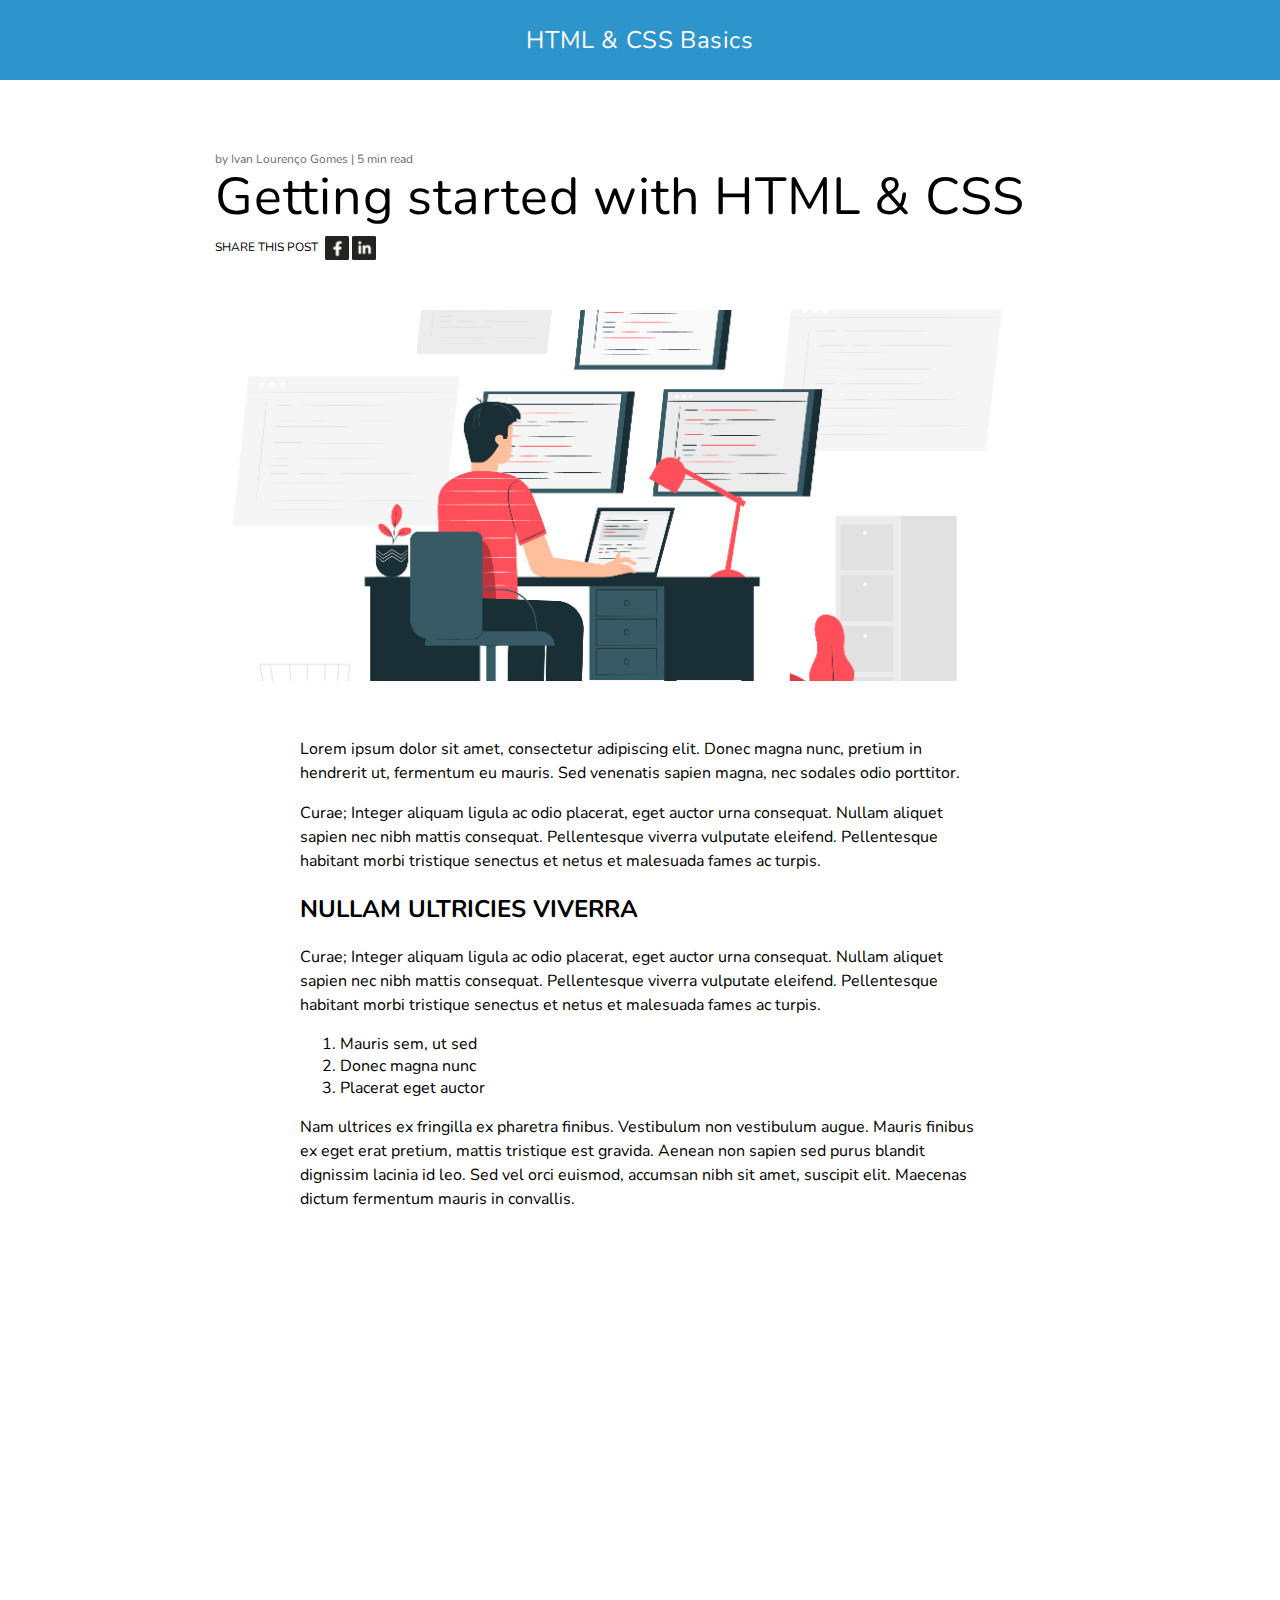
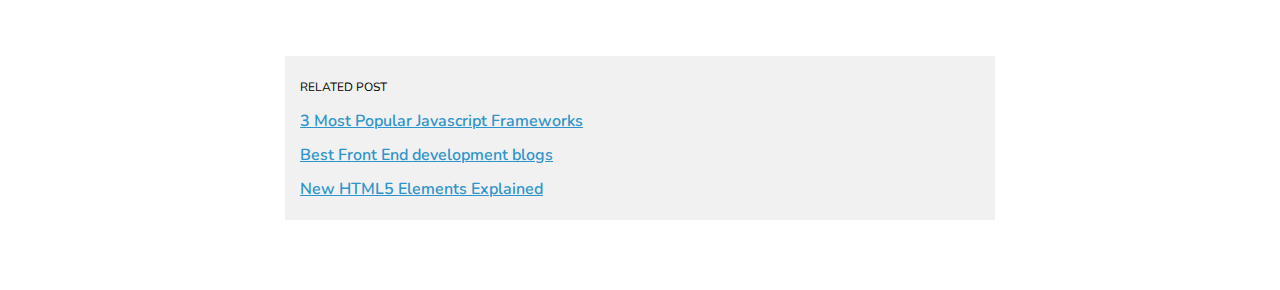
<file: Project 1/index.html>
<!DOCTYPE html>
<html lang="en">

<head> 
    <meta charset="UTF-8">
    <meta http-equiv="X-UA-Compatible" content="IE=edge">
    <meta name="viewport" content="width=device-width, initial-scale=1.0">
    <link href="./css/styles.css" rel="stylesheet"><link rel="preconnect" href="https://fonts.gstatic.com" crossorigin>
    <link href="https://fonts.googleapis.com/css2?family=Nunito:wght@400;600&display=swap" rel="stylesheet">
    <link rel="preconnect" href="https://fonts.googleapis.com">
    <title>Document</title>
</head> 

<body>
    <header>
        HTML & CSS Basics
    </header>

    <article>

        <section id="title-section">
            <div class="post-author">by Ivan Lourenço Gomes | 5 min read</div>
            <h1>Getting started with HTML & CSS</h1>
            <div class="share-post uppercase"><div> 
                <span>Share this post</span>
                <a href="#"><img src="./images/facebook.png" alt=""></a>
                <a href="#"><img src="./images/linkedin.png" alt=""></a>
            </div>
        </div>
            

        </section>

        <section class="hero-image">
            <img src="./images/getting-started-with-html-css.png">
        </section>

        <section id="content-section">
            <p>Lorem ipsum dolor sit amet, consectetur adipiscing elit. Donec magna nunc, pretium in hendrerit ut, fermentum
                eu mauris. Sed venenatis sapien magna, nec sodales odio porttitor.</p>
    
            <p>Curae; Integer aliquam ligula ac odio placerat, eget auctor urna consequat. Nullam aliquet sapien nec nibh
                mattis
                consequat. Pellentesque viverra vulputate eleifend. Pellentesque habitant morbi tristique senectus et netus
                et
                malesuada fames ac turpis.</p>
    
            <h2 class="uppercase">NULLAM ULTRICIES VIVERRA</h2>
    
            <p>Curae; Integer aliquam ligula ac odio placerat, eget auctor urna consequat. Nullam aliquet sapien nec nibh
                mattis
                consequat. Pellentesque viverra vulputate eleifend. Pellentesque habitant morbi tristique senectus et netus
                et
                malesuada fames ac turpis.</p>
    
            <ol>
                <li>Mauris sem, ut sed</li>
                <li>Donec magna nunc</li>
                <li>Placerat eget auctor</li>
            </ol>
            <p>Nam ultrices ex fringilla ex pharetra finibus. Vestibulum non vestibulum augue. Mauris finibus ex eget erat
                pretium, mattis tristique est gravida. Aenean non sapien sed purus blandit dignissim lacinia id leo. Sed vel
                orci euismod, accumsan nibh sit amet, suscipit elit. Maecenas dictum fermentum mauris in convallis.</p>
            <iframe width="560" height="315" src="https://www.youtube.com/embed/zhoTX0RRXPQ" title="YouTube video player"
                frameborder="0"
                allow="accelerometer; autoplay; clipboard-write; encrypted-media; gyroscope; picture-in-picture; web-share"
                allowfullscreen></iframe>
        </section>

    </article>
    <footer> 
        <div class="links-title uppercase">Related post</div>
        <ul>
            <li><a href="#">3 Most Popular Javascript Frameworks</a></li>
            <li><a href="#">Best Front End development blogs</a></li>
            <li><a href="#">New HTML5 Elements Explained</a></li>
        </ul>
    </footer>

</body>

</html>
</file>
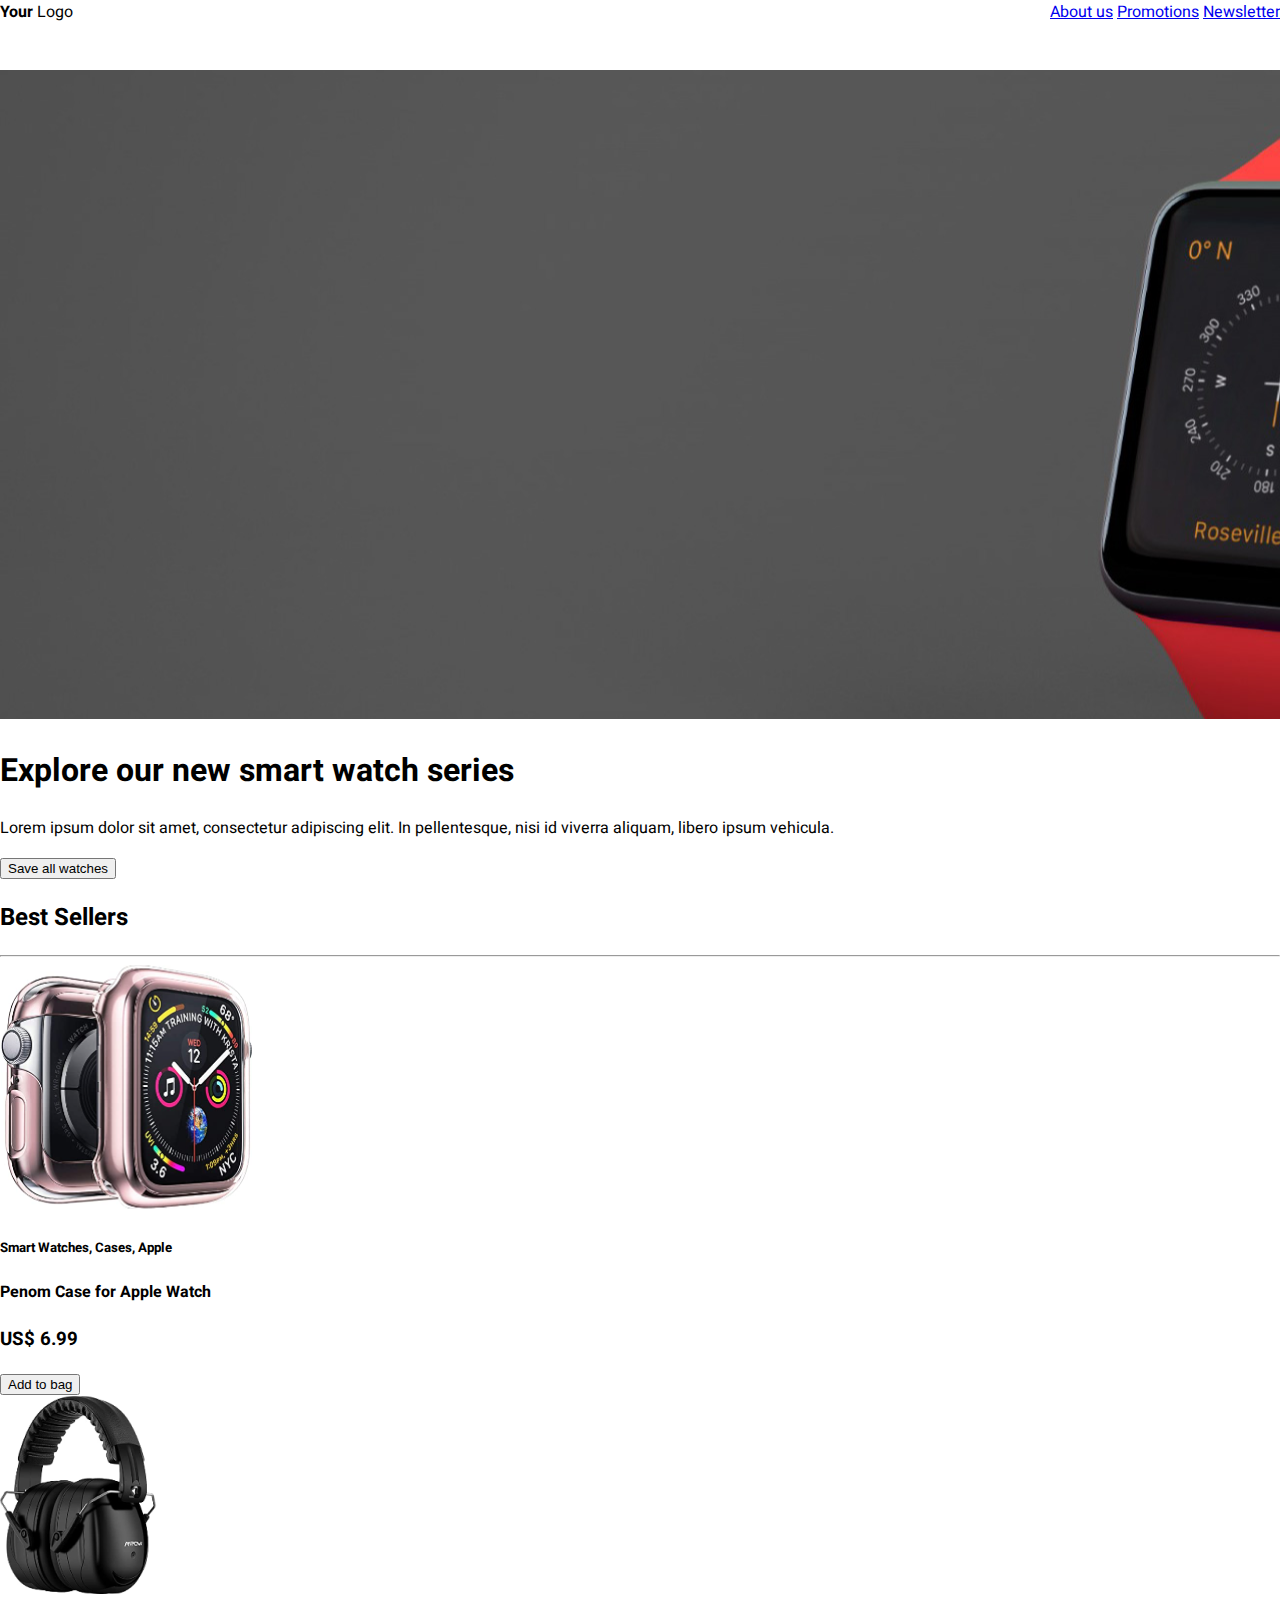
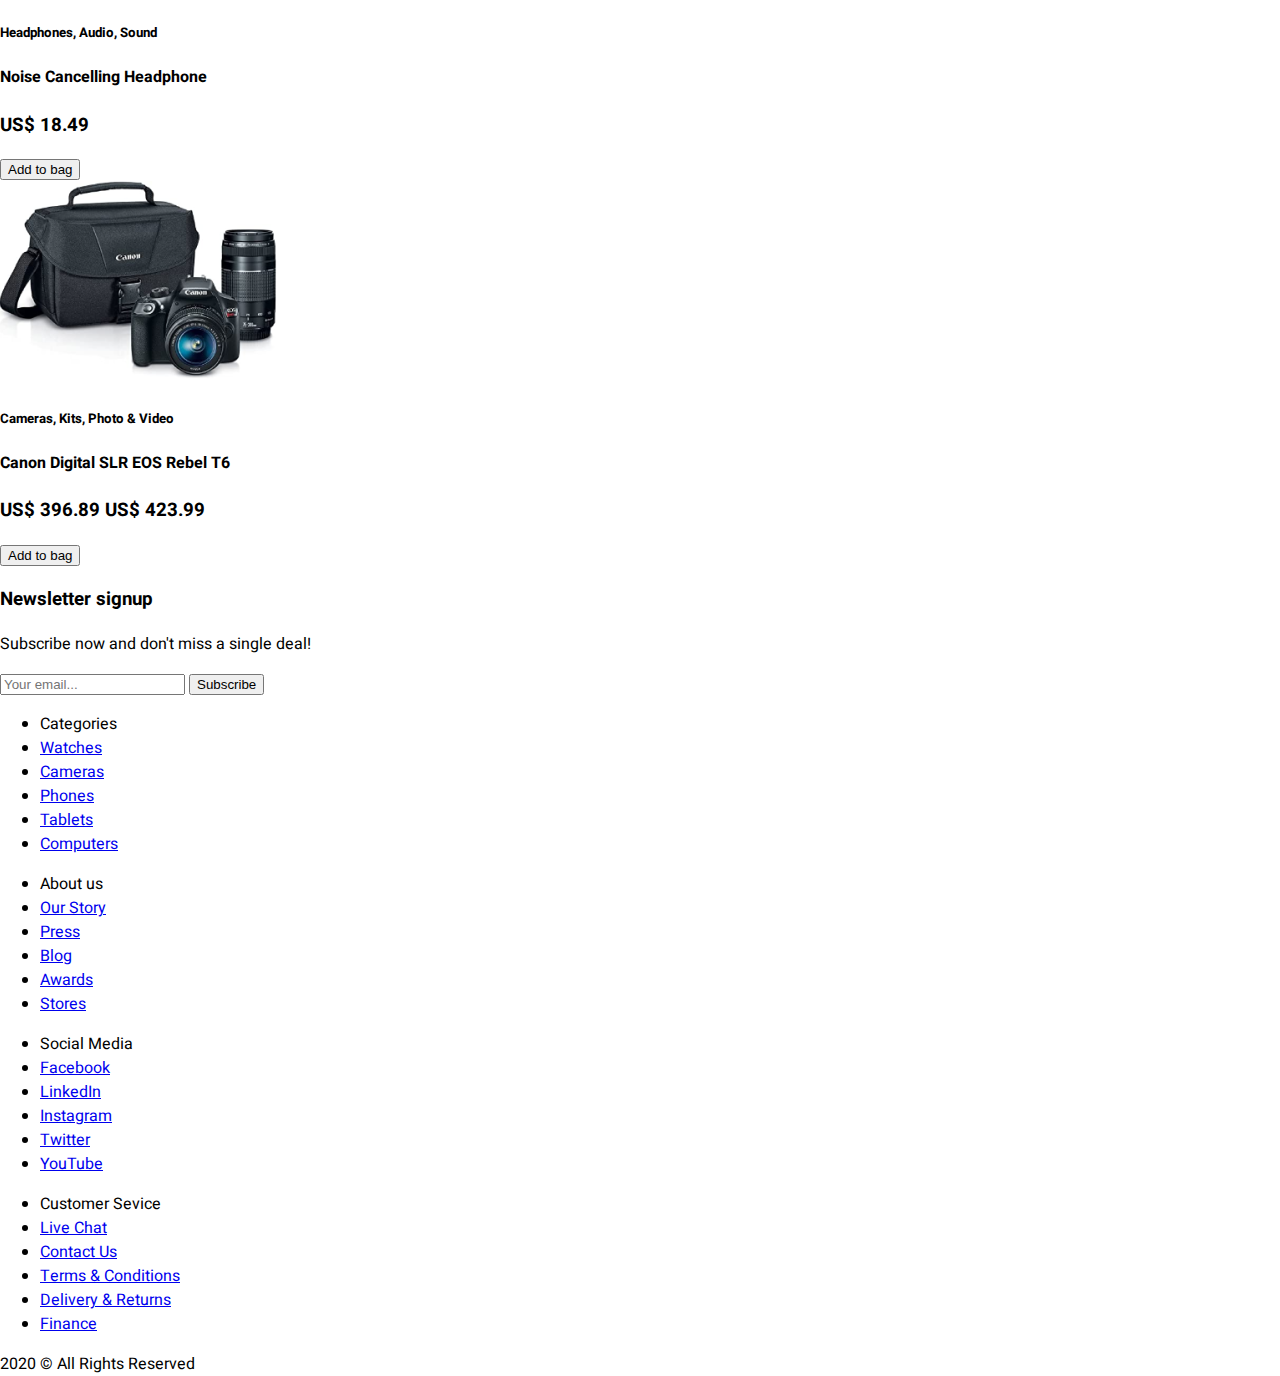
<file: Project 2/index.html>
<!DOCTYPE html>
<html lang="en">

<head>
    <meta charset="UTF-8">
    <meta http-equiv="X-UA-Compatible" content="IE=edge">
    <meta name="viewport" content="width=device-width, initial-scale=1.0">
    <link href="./css/styles.css" rel="stylesheet">
    <link rel="preconnect" href="https://fonts.googleapis.com">
    <link rel="preconnect" href="https://fonts.gstatic.com" crossorigin>
    <link href="https://fonts.googleapis.com/css2?family=Heebo:wght@300;400;700&display=swap" rel="stylesheet">
    <title>Home - Tech shop</title>
</head>

<body>
    <header>
        <div class="container">
            <section class="logo">
                <strong>Your</strong>
                <span class="bluedot"></span>
                <span>Logo</span>
            </section>
            <nav>
                <ul>
                    <li><a href="#">About us</a></li>
                    <li><a href="#">Promotions</a></li>
                    <li><a href="#">Newsletter</a></li>
                </ul>
            </nav>
        </div>
    </header>
    <section class="hero">
        <img src="./images/Hero_Large_Desktop.png" alt="hero image smart-watch">
        <div class="hero-content">
            <div class="container">
                <h1>Explore our new smart watch series</h1>
                <p>Lorem ipsum dolor sit amet, consectetur adipiscing elit. In pellentesque, nisi id viverra aliquam, libero
                    ipsum vehicula.</p>
                <button>Save all watches</button>
            </div>
        </div>
    </section>

    <section class="best-sellers">
        <h2>Best Sellers</h2>
        <hr />
        <div class="product-slider">
            <div class="container">
                <div class="product new"> 
                    <div class="product-picture">
                        <img src="images/Watch_case.png" alt="product: Penom Case">
                    </div>
                    <div class="product-info">
                        <h5 class="categories">Smart Watches, Cases, Apple</h5>
                        <h4 class="title">Penom Case for Apple Watch</h4>
                        <h3 class="price">
                            <span>US$ 6.99</span>
                        </h3>
                        <button>Add to bag</button>
                    </div>
                </div>
                <div class="product new">
                    <div class="product-picture">
                        <img src="images/Headphone.png" alt="product: Noise Cancelling Headphone">
                    </div>
                    <div class="product-info">
                        <h5 class="categories">Headphones, Audio, Sound</h5>
                        <h4 class="title">Noise Cancelling Headphone</h4>
                        <h3 class="price">
                            <span>US$ 18.49</span>
                            </h3>
                        <button>Add to bag</button>
                    </div>
                </div>
                <div class="product">
                    <div class="product-picture">
                        <img src="images/Camera.png" alt="product: Canon Digital SLR EOS Rebel T6">
                    </div>
                    <div class="product-info">
                        <h5 class="categories">Cameras, Kits, Photo & Video</h5>
                        <h4 class="title">Canon Digital SLR EOS Rebel T6</h4>
                        <h3 class="price">
                            <span class="discounted-price">US$ 396.89</span>
                            <span class="original-price">US$ 423.99</span>
                        </h3>
                        <button>Add to bag</button>
                    </div>
                </div>
            </div>
        </div>
    </section>

    <section class="newsletter">
        <h3>Newsletter signup</h3>
        <p>Subscribe now and don't miss a single deal!</p>
        <form action="">
            <input type="email" name="" placeholder="Your email...">
            <button>Subscribe</button>
        </form>
    </section>

    <footer>
        <div class="bottom-nav">
            <div class="container">
                <ul>
                    <li class="list-title">Categories</li>
                    <li><a href="#">Watches</a></li>
                    <li><a href="#">Cameras</a></li>
                    <li><a href="#">Phones</a></li>
                    <li><a href="#">Tablets</a></li>
                    <li><a href="#">Computers</a></li>
                </ul>
                <ul>
                    <li class="list-title">About us</li>
                    <li><a href="#">Our Story</a></li>
                    <li><a href="#">Press</a></li>
                    <li><a href="#">Blog</a></li>
                    <li><a href="#">Awards</a></li>
                    <li><a href="#">Stores</a></li>
                </ul>
                <ul>
                    <li class="list-title">Social Media</li>
                    <li><a href="#">Facebook</a></li>
                    <li><a href="#">LinkedIn</a></li>
                    <li><a href="#">Instagram</a></li>
                    <li><a href="#">Twitter</a></li>
                    <li><a href="#">YouTube</a></li>
                </ul>
                <ul>
                    <li class="list-title">Customer Sevice</li>
                    <li><a href="#">Live Chat</a></li>
                    <li><a href="#">Contact Us</a></li>
                    <li><a href="#">Terms & Conditions</a></li>
                    <li><a href="#">Delivery & Returns</a></li>
                    <li><a href="#">Finance</a></li>
                </ul>
            </div>
        </div>
        <div class="copyright-text">
            2020 &copy; All Rights Reserved 
        </div>
    </footer>
</body>

</html>
</file>
<file: Project 1/css/styles.css>
body {
    margin: 0;
    font-family: 'Nunito', sans-serif;
}

a {
    color: #2E94CC;
}
header {
    line-height: 30px;
    color: white; 
    text-align: center;
    padding-top: 25px;
    padding-bottom: 25px;
    background-color: #2E94CC;
    font-size: 24px;
    letter-spacing: 0.6px;
}

article {
    max-width: 850px;
    margin: auto;
    padding: 8px;
    padding-top: 70px;
    /* background: #fffc93; */
    padding-top: 70px;
}
.hero-image {
    margin: 50px 0;
}
.hero-image img {
    max-width: 100%;
}

.post-author {
    font-size: 12px;
    line-height: 18px; 
    color: #6C6C6C;
}

.share-post span {
    margin-right: 4px;
}

.share-post img {
    width: 24px;
    vertical-align: middle;
}
.share-post, .links-title {
    font-weight: 400;
    font-size: 12px;
    line-height: 22px; 
}

.links-title {
    margin-bottom: 12px;
}

.uppercase {
    text-transform: uppercase;
}

h1 {
    margin: 0;
    margin-bottom: 10px;
    font-weight: 400;
    font-size: 52px;
    line-height: 58px; 
    letter-spacing: 0.015em;
}

article p {
    font-size: 16px;
    line-height: 24px;
}
#title-section {
}

#content-section {
    max-width: 680px;
    margin: auto;
}

iframe {
    margin: 50px 0;
    max-width: 100%;
}

footer a {
    font-size: 16px;
    font-weight: 600;
    line-height: 20px;
}
footer {
    background: #f1f1f1;
    max-width: 680px;
    margin: auto;
    margin-bottom: 70px;
    padding: 20px 15px;
}

footer ul {
    list-style-type: none;
    margin: 0;
    padding: 0;
}

footer ul li {
    margin-bottom: 12px;
}

footer ul li:last-of-type {
    margin-bottom: 0;
}
</file>
<file: Project 2/css/styles.css>
body {
    margin: 0;
    font-family: 'Heebo', sans-serif;
}

header {
    height: 70px;
    background: #FFFFFF;
    box-shadow: 0px 1px 6px rgba(0, 0, 0, 0.1);
}

header .logo { 
    display: inline-block;
}
header nav {
    float: right; 
    display: inline-block;
}
 
header nav ul {
    margin: 0;
    padding: 0;
}
header nav ul li {
    display: inline-block;
}
</file>
